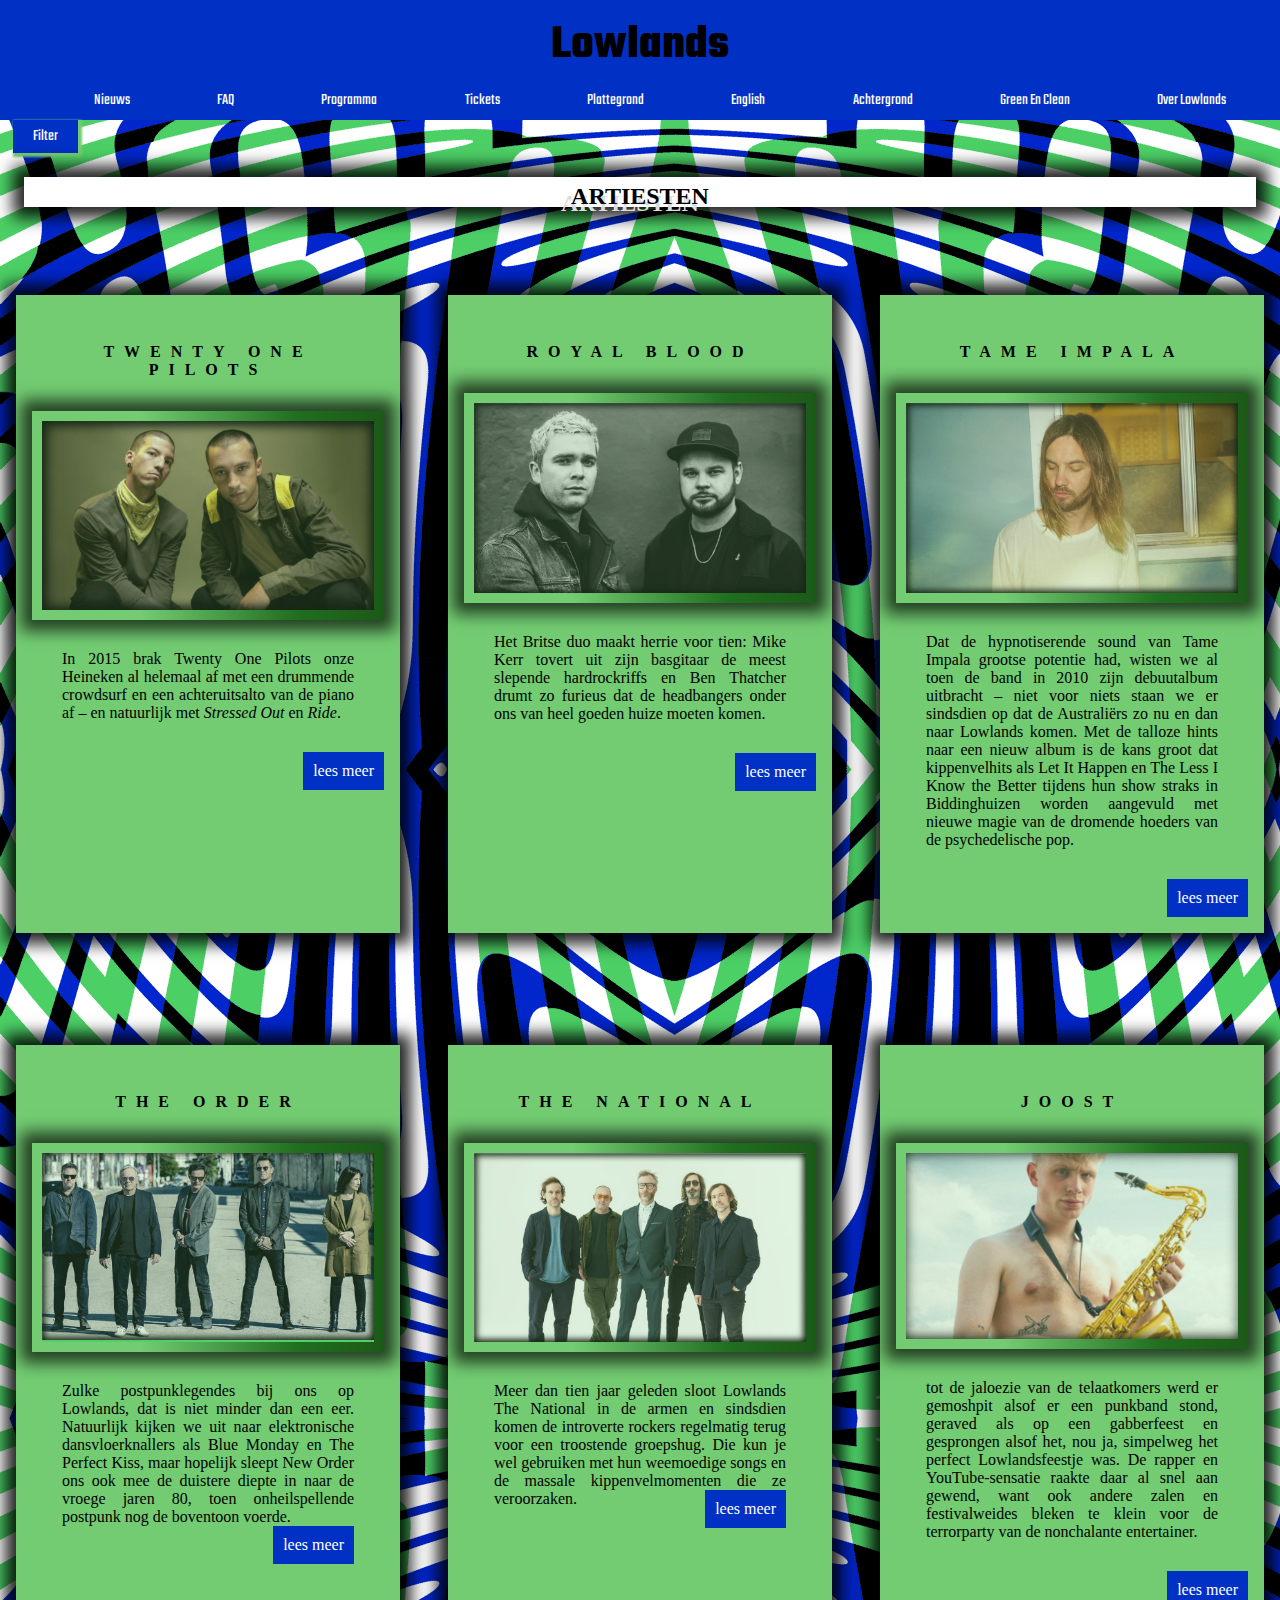
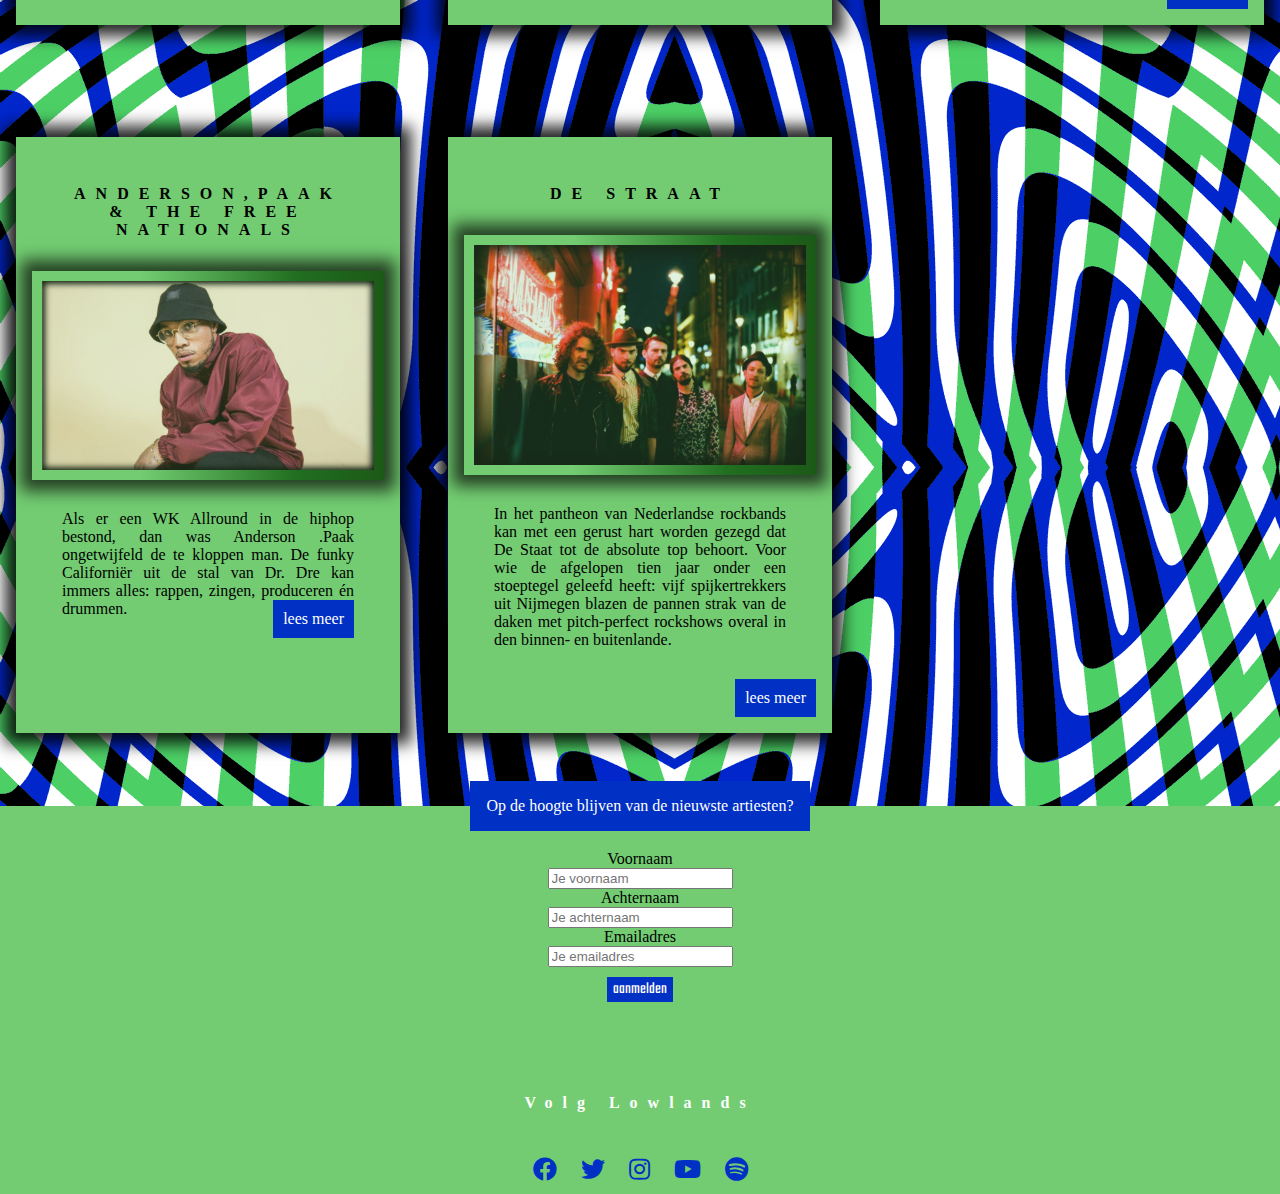
<file: index.html>
<!DOCTYPE html>
<html lang="nl" dir="ltr">
<!-- Alle informatie van de site Lowlands https://lowlands.nl/ -->
<head>
	<meta charset="utf-8">
	<title>Remake LowLands</title>
	<link rel="stylesheet" href="style.css">
	<meta name="viewport" content="width=device-width, initial-scale=1">
	<link rel="stylesheet" href="https://use.fontawesome.com/releases/v5.6.1/css/all.css">
	<link href="https://fonts.googleapis.com/css?family=Teko:400,600,700&display=swap" rel="stylesheet">
</head>

<body>
	<!-- bron navigatie https://youtu.be/cQ6YQ8K5MRw -->
	<header>
		<h1 class="logo">Lowlands </h1>

		<nav>
			<input type="checkbox" id="chk">
			<label for="chk" class="show-menu-btn">
				<i class="fas fa-ellipsis-h"></i>
			</label>

			<ul class="menu">
				<li><a href="#">Nieuws</a></li>
				<li><a href="#">FAQ</a></li>
				<li><a href="#">Programma</a></li>
				<li><a href="#">Tickets</a></li>
				<li><a href="#">Plattegrond</a></li>
				<li><a href="#">English</a></li>
				<li><a href="#">Achtergrond</a></li>
				<li><a href="#">Green en Clean</a></li>
				<li><a href="#">Over Lowlands</a></li>

				<label for="chk" class="hide-menu-btn">
					<i class="fas fa-times"></i>
				</label>
			</ul>

		</nav>

	</header>
	<main>


		<button id="button"> Filter</button>

		<form id="filter">

			<fieldset>
				<legend>Soort muziek:</legend>
				<label for="Hiphop">Hiphop</label>
				<input type="checkbox" name="Hiphop" id="Hiphop">
				<label for="Hiphop">Rock</label>
				<input type="checkbox" name="Rock" id="Rock">
				<label for="Hiphop">Punk</label>
				<input type="checkbox" name="Punk" id="Punk">
			</fieldset>

			<fieldset>
				<legend>Stages:</legend>
				<label for="Alpha">Alpha</label>
				<input type="checkbox" name="Alpha" id="Alpha">

				<label for="Bravo">Bravo</label>
				<input type="checkbox" name="Bravo" id="Bravo">
				<label for="Heineken">Heineken</label>
				<input type="checkbox" name="Heineken" id="Heineken">
				<label for="Lima">Lima</label>
				<input type="checkbox" name="Lima" id="Lima">
				<label for="India">India</label>
				<input type="checkbox" name="India" id="India">
				<label for="X-ray">X-ray</label>
				<input type="checkbox" name="X-ray" id="X-ray">
			</fieldset>
		</form>



		<section class="artiesten">
			<h2> Artiesten </h2>
			<article>
				<h3>TWENTY ONE PILOTS</h3>
				<img src="images/twenty.png" alt="foto band">

				<p class="intro">In 2015 brak Twenty One Pilots onze Heineken al helemaal af met een drummende crowdsurf en een achteruitsalto van de piano af – en natuurlijk met <em> Stressed Out </em> en <em>Ride</em>.
				</p>
				<a class="leesmeer" href="detail.html">lees meer</a>
			</article>
			<article>
				<h3>ROYAL BLOOD</h3>
				<img src="images/royalblood.png" alt="">

				<p class="intro">Het Britse duo maakt herrie voor tien: Mike Kerr tovert uit zijn basgitaar de meest slepende hardrockriffs en Ben Thatcher drumt zo furieus dat de headbangers onder ons van heel goeden huize moeten komen.

				</p>
				<a class="leesmeer" href="#">lees meer</a>
			</article>
			<article>
				<h3>TAME IMPALA</h3>
				<img src="images/Tame%20impala.png" alt="">

				<p class="intro">Dat de hypnotiserende sound van Tame Impala grootse potentie had, wisten we al toen de band in 2010 zijn debuutalbum uitbracht – niet voor niets staan we er sindsdien op dat de Australiërs zo nu en dan naar Lowlands komen. Met de talloze hints naar een nieuw album is de kans groot dat kippenvelhits als Let It Happen en The Less I Know the Better tijdens hun show straks in Biddinghuizen worden aangevuld met nieuwe magie van de dromende hoeders van de psychedelische pop.
				</p>
				<a class="leesmeer" href="#">lees meer</a>
			</article>
			<article>
				<h3>THE ORDER</h3>
				<img src="images/new%20order.png" alt="">

				<p class="intro">Zulke postpunklegendes bij ons op Lowlands, dat is niet minder dan een eer. Natuurlijk kijken we uit naar elektronische dansvloerknallers als Blue Monday en The Perfect Kiss, maar hopelijk sleept New Order ons ook mee de duistere diepte in naar de vroege jaren 80, toen onheilspellende postpunk nog de boventoon voerde.
					<a class="leesmeer" href="#">lees meer</a>
				</p>
			</article>
			<article>
				<h3>THE NATIONAL</h3>
				<img src="images/The%20National.png" alt="">

				<p class="intro">Meer dan tien jaar geleden sloot Lowlands The National in de armen en sindsdien komen de introverte rockers regelmatig terug voor een troostende groepshug. Die kun je wel gebruiken met hun weemoedige songs en de massale kippenvelmomenten die ze veroorzaken.

					<a class="leesmeer" href="#">lees meer</a>
			</article>
			<article>
				<h3>JOOST</h3>
				<img src="images/joost.png" alt="">

				<p class="intro">tot de jaloezie van de telaatkomers werd er gemoshpit alsof er een punkband stond, geraved als op een gabberfeest en gesprongen alsof het, nou ja, simpelweg het perfect Lowlandsfeestje was. De rapper en YouTube-sensatie raakte daar al snel aan gewend, want ook andere zalen en festivalweides bleken te klein voor de terrorparty van de nonchalante entertainer.
				</p>
				<a class="leesmeer" href="#">lees meer</a>
			</article>
			<article>
				<h3>ANDERSON,PAAK &amp; THE FREE NATIONALS</h3>
				<img src="images/ANDERSON.png" alt="">

				<p class="intro">Als er een WK Allround in de hiphop bestond, dan was Anderson .Paak ongetwijfeld de te kloppen man. De funky Californiër uit de stal van Dr. Dre kan immers alles: rappen, zingen, produceren én drummen.
					<a class="leesmeer" href="#">lees meer</a>
				</p>
			</article>
			<article>
				<h3>DE STRAAT</h3>
				<img src="images/DE%20STRAAT.png" alt="">

				<p class="intro">In het pantheon van Nederlandse rockbands kan met een gerust hart worden gezegd dat De Staat tot de absolute top behoort. Voor wie de afgelopen tien jaar onder een stoeptegel geleefd heeft: vijf spijkertrekkers uit Nijmegen blazen de pannen strak van de daken met pitch-perfect rockshows overal in den binnen- en buitenlande.</p>
				<a class="leesmeer" href="#">lees meer</a>

			</article>
		</section>
		<!-- https://www.youtube.com/watch?v=9YffrCViTVk-->



		<form>
			<fieldset class="hoogteblijven">
				<legend>Op de hoogte blijven van de nieuwste artiesten?</legend>
				<label for="Voornaam">Voornaam</label>
				<input type="text" name="Voornaam" id="Voornaam" placeholder="Je voornaam">
				<label for="Achternaam">Achternaam</label>
				<input type="text" name="Achternaam" id="Achternaam" placeholder="Je achternaam" required>
				<label for="Email">Emailadres</label>
				<input type="Email" name="Email" id="Email" placeholder="Je emailadres" required>

				<button id="aanmelden" type="submit" name="Submit">aanmelden</button>

				<p id="hoogte"> Je bent aangemeld en blijft nu op de hoogte van welke artiesten er allemaal komen optreden!</p>
			</fieldset>


		</form>
	</main>
<!-- bron icoontjes https://fontawesome.com/ -->
	<footer>

		<div class="socialmedia">
			<h3> Volg Lowlands</h3>

			<a class="social" href="https://www.facebook.com/LowlandsFest" target="_blank">
				<i class="fab fa-facebook"></i></a>

			<a class="social" href="https://twitter.com/Rapid_Razor_Bob" target="_blank">
				<i class="fab fa-twitter"></i></a>

			<a class="social" href="https://www.instagram.com/lowlands_fest/" target="_blank">
				<i class="fab fa-instagram"></i></a>
			<a class="social" href="https://www.youtube.com/user/twentyonepilots" target="_blank">
				<i class="fab fa-youtube"></i></a>
			<a class="social" href="https://open.spotify.com/user/lowlands_festival" target="_blank">
				<i class="fab fa-spotify"></i></a>

		</div>



	</footer>
	<script src="script.js"></script>
</body>

</html>
</file>
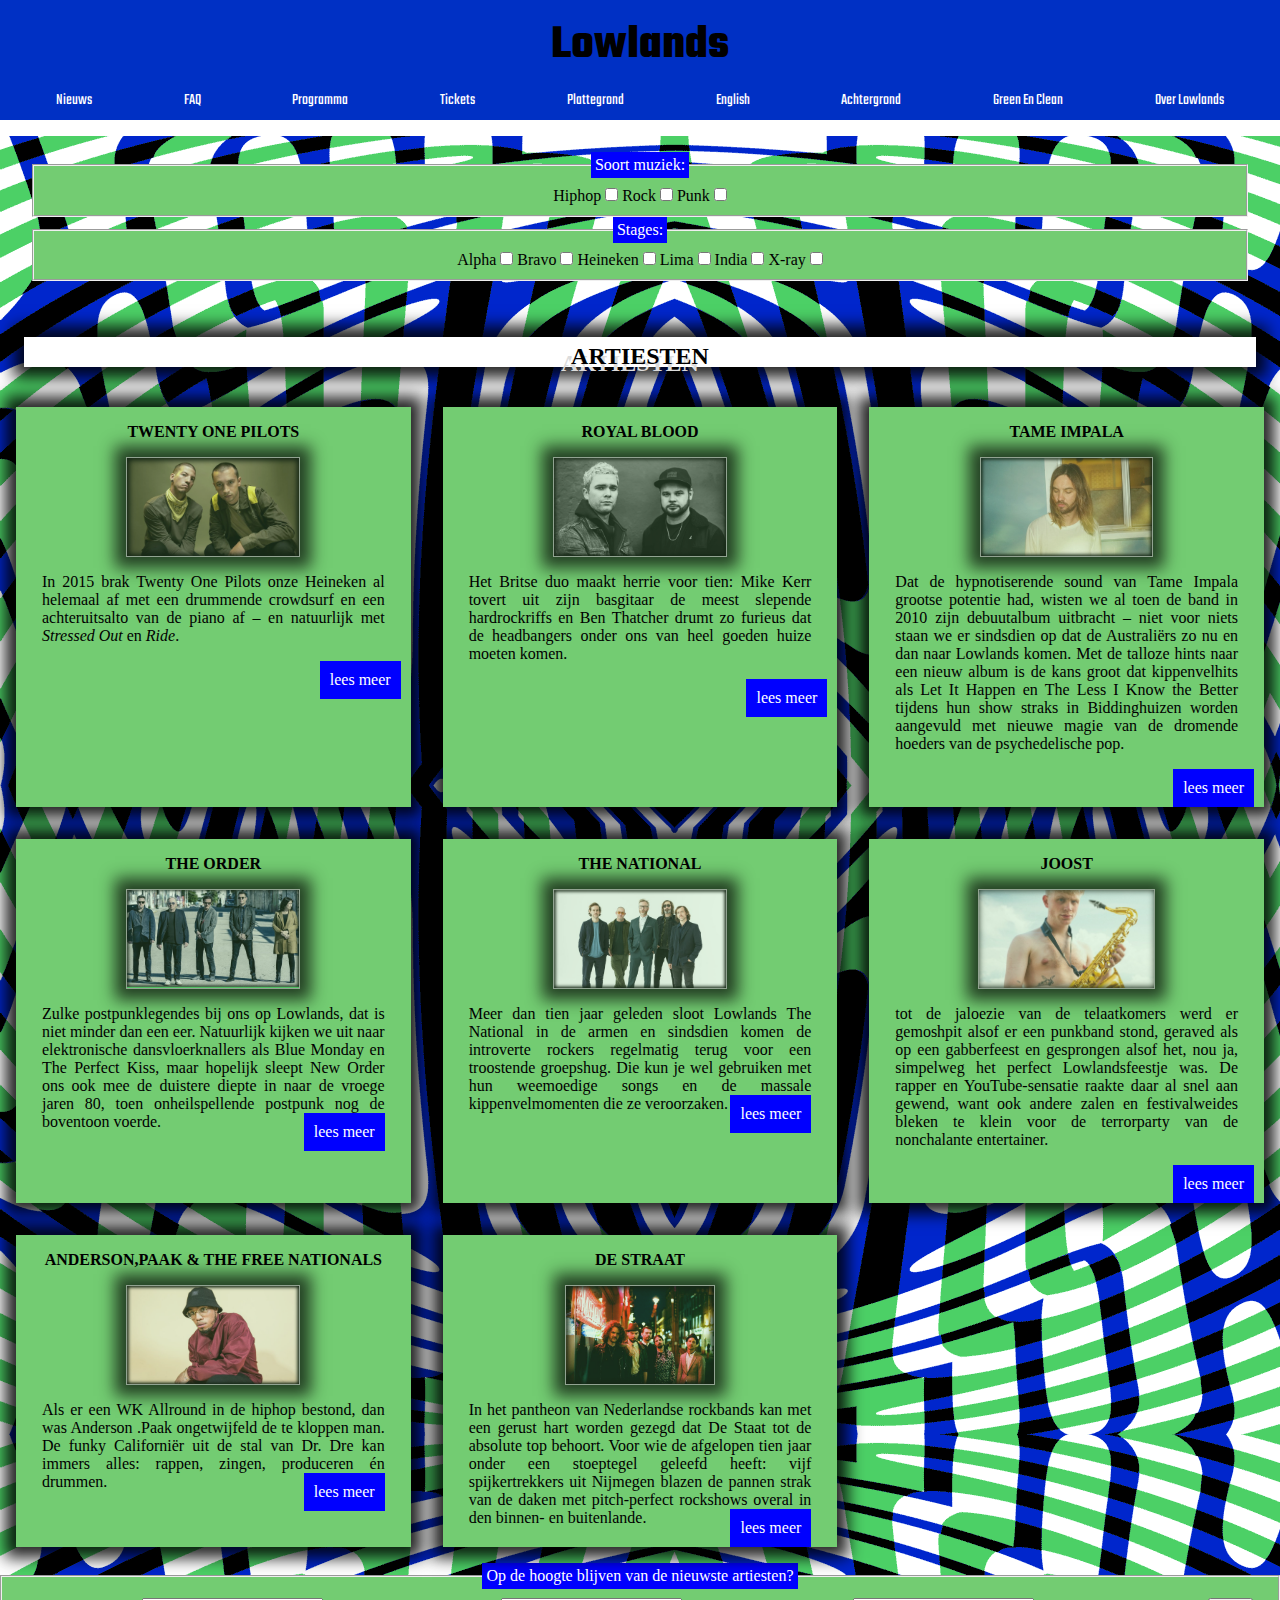
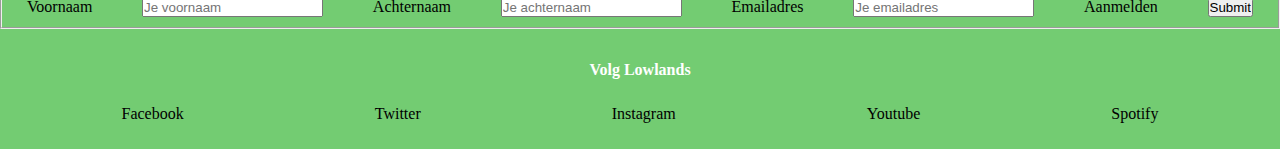
<file: feedback ronde 2/index.html>
<!DOCTYPE html>
<html lang="en" dir="ltr">

<head>
	<meta charset="utf-8">
	<title></title>
	<link rel="stylesheet" href="style.css">
	<meta name="viewport" content="width=device-width, initial-scale=1">
	<link rel="stylesheet" href="https://use.fontawesome.com/releases/v5.6.1/css/all.css">
<link href="https://fonts.googleapis.com/css?family=Teko:400,600,700&display=swap" rel="stylesheet">
</head>

<body>
	<!-- bron navigatie https://youtu.be/cQ6YQ8K5MRw -->
	<header>
		<h1 class="logo">Lowlands </h1>

		<nav>
			<input type="checkbox" id="chk">
			<label for="chk" class="show-menu-btn">
				<i class="fas fa-ellipsis-h"></i>
			</label>

			<ul class="menu">
				<li><a href="#">Nieuws</a></li>
				<li><a href="#">FAQ</a></li>
				<li><a href="#">Programma</a></li>
				<li><a href="#">Tickets</a></li>
				<li><a href="#">Plattegrond</a></li>
				<li><a href="#">English</a></li>
				<li><a href="#">Achtergrond</a></li>
				<li><a href="#">Green en Clean</a></li>
				<li><a href="#">Over Lowlands</a></li>

				<label for="chk" class="hide-menu-btn">
					<i class="fas fa-times"></i>
				</label>
			</ul>
		</nav>

	</header>
	<main>


		<form class="filter">
			<fieldset>
				<legend>Soort muziek:</legend>
				<label for="Hiphop">Hiphop</label>
				<input type="checkbox" name="Hiphop" id="Hiphop" >
				<label for="Hiphop">Rock</label>
				<input type="checkbox" name="Rock" id="Rock">
				<label for="Hiphop">Punk</label>
				<input type="checkbox" name="Punk" id="Punk">
			</fieldset>

			<fieldset>
				<legend>Stages:</legend>
				<label for="Alpha">Alpha</label>
				<input type="checkbox" name="Alpha" id="Alpha">

				<label for="Bravo">Bravo</label>
				<input type="checkbox" name="Bravo" id="Bravo">
				<label for="Heineken">Heineken</label>
				<input type="checkbox" name="Heineken" id="Heineken">
				<label for="Lima">Lima</label>
				<input type="checkbox" name="Lima" id="Lima">
				<label for="India">India</label>
				<input type="checkbox" name="India" id="India">
				<label for="X-ray">X-ray</label>
				<input type="checkbox" name="X-ray" id="X-ray">
			</fieldset>
		</form>



		<section class="Artiesten">
			<h2> Artiesten </h2>
			<article>
				<h3>TWENTY ONE PILOTS</h3>
				<img src="images/twenty.png" alt="foto band">

				<p class="intro">In 2015 brak Twenty One Pilots onze Heineken al helemaal af met een drummende crowdsurf en een achteruitsalto van de piano af – en natuurlijk met <em> Stressed Out </em> en <em>Ride</em>.
				</p>
				<a class="leesmeer" href="detail.html">lees meer</a>
			</article>
			<article>
				<h3>ROYAL BLOOD</h3>
				<img src="images/royalblood.png" alt="">

				<p class="intro">Het Britse duo maakt herrie voor tien: Mike Kerr tovert uit zijn basgitaar de meest slepende hardrockriffs en Ben Thatcher drumt zo furieus dat de headbangers onder ons van heel goeden huize moeten komen.

				</p>
				<a class="leesmeer" href="#">lees meer</a>
			</article>
			<article>
				<h3>TAME IMPALA</h3>
				<img src="images/Tame%20impala.png" alt="">

				<p class="intro">Dat de hypnotiserende sound van Tame Impala grootse potentie had, wisten we al toen de band in 2010 zijn debuutalbum uitbracht – niet voor niets staan we er sindsdien op dat de Australiërs zo nu en dan naar Lowlands komen. Met de talloze hints naar een nieuw album is de kans groot dat kippenvelhits als Let It Happen en The Less I Know the Better tijdens hun show straks in Biddinghuizen worden aangevuld met nieuwe magie van de dromende hoeders van de psychedelische pop.
				</p>
				<a class="leesmeer" href="#">lees meer</a>
			</article>
			<article>
				<h3>THE ORDER</h3>
				<img src="images/new%20order.png" alt="">

				<p class="intro">Zulke postpunklegendes bij ons op Lowlands, dat is niet minder dan een eer. Natuurlijk kijken we uit naar elektronische dansvloerknallers als Blue Monday en The Perfect Kiss, maar hopelijk sleept New Order ons ook mee de duistere diepte in naar de vroege jaren 80, toen onheilspellende postpunk nog de boventoon voerde.
					<a class="leesmeer" href="#">lees meer</a>
				</p>
			</article>
			<article>
				<h3>THE NATIONAL</h3>
				<img src="images/The%20National.png" alt="">

				<p class="intro">Meer dan tien jaar geleden sloot Lowlands The National in de armen en sindsdien komen de introverte rockers regelmatig terug voor een troostende groepshug. Die kun je wel gebruiken met hun weemoedige songs en de massale kippenvelmomenten die ze veroorzaken.

					<a class="leesmeer" href="#">lees meer</a>
			</article>
			<article>
				<h3>JOOST</h3>
				<img src="images/joost.png" alt="">

				<p class="intro">tot de jaloezie van de telaatkomers werd er gemoshpit alsof er een punkband stond, geraved als op een gabberfeest en gesprongen alsof het, nou ja, simpelweg het perfect Lowlandsfeestje was. De rapper en YouTube-sensatie raakte daar al snel aan gewend, want ook andere zalen en festivalweides bleken te klein voor de terrorparty van de nonchalante entertainer.
				</p>
				<a class="leesmeer" href="#">lees meer</a>
			</article>
			<article>
				<h3>ANDERSON,PAAK & THE FREE NATIONALS</h3>
				<img src="images/ANDERSON.png" alt="">

				<p class="intro">Als er een WK Allround in de hiphop bestond, dan was Anderson .Paak ongetwijfeld de te kloppen man. De funky Californiër uit de stal van Dr. Dre kan immers alles: rappen, zingen, produceren én drummen.
					<a class="leesmeer" href="#">lees meer</a>
				</p>
			</article>
			<article>
				<h3>DE STRAAT</h3>
				<img src="images/DE%20STRAAT.png" alt="">

				<p class="intro">In het pantheon van Nederlandse rockbands kan met een gerust hart worden gezegd dat De Staat tot de absolute top behoort. Voor wie de afgelopen tien jaar onder een stoeptegel geleefd heeft: vijf spijkertrekkers uit Nijmegen blazen de pannen strak van de daken met pitch-perfect rockshows overal in den binnen- en buitenlande.
					<a class="leesmeer" href="#">lees meer</a>
				</p>
			</article>
		</section>
		<!-- https://www.youtube.com/watch?v=9YffrCViTVk-->
		
	
		
		<form>
			<fieldset class="hoogteblijven">
				<legend>Op de hoogte blijven van de nieuwste artiesten?</legend>
				<label for="Voornaam">Voornaam</label>
				<input type="text" name="Voornaam" id="Voornaam" placeholder="Je voornaam">
				<label for="Achternaam">Achternaam</label>
				<input type="text" name="Achternaam" id="Achternaam" placeholder="Je achternaam" required>
				<label for="Email">Emailadres</label>
				<input type="Email" name="Email" id="Email" placeholder="Je emailadres" required>
				<label for="submit">Aanmelden</label>
				<input type="Submit" name="Submit" id="Submit">
			</fieldset>

		
		</form>
	</main>

	<footer>

		<div class="socialmedia">
			<h3> Volg Lowlands</h3>

			<ul class="social">

				<li> <a class="socialmedia" href="https://www.facebook.com/LowlandsFest" target="_blank">Facebook</a></li>
				<li> <a class="socialmedia" href="https://twitter.com/Rapid_Razor_Bob" target="_blank">Twitter</a></li>
				<li> <a class="socialmedia" href="https://www.instagram.com/lowlands_fest/" target="_blank">Instagram</a></li>
				<li> <a class="socialmedia" href="https://www.youtube.com/user/twentyonepilots" target="_blank">Youtube</a></li>
				<li> <a class="socialmedia" href="https://open.spotify.com/user/lowlands_festival" target="_blank">Spotify</a></li>

			</ul>

		</div>
		
	</footer>
</body>

</html>
</file>
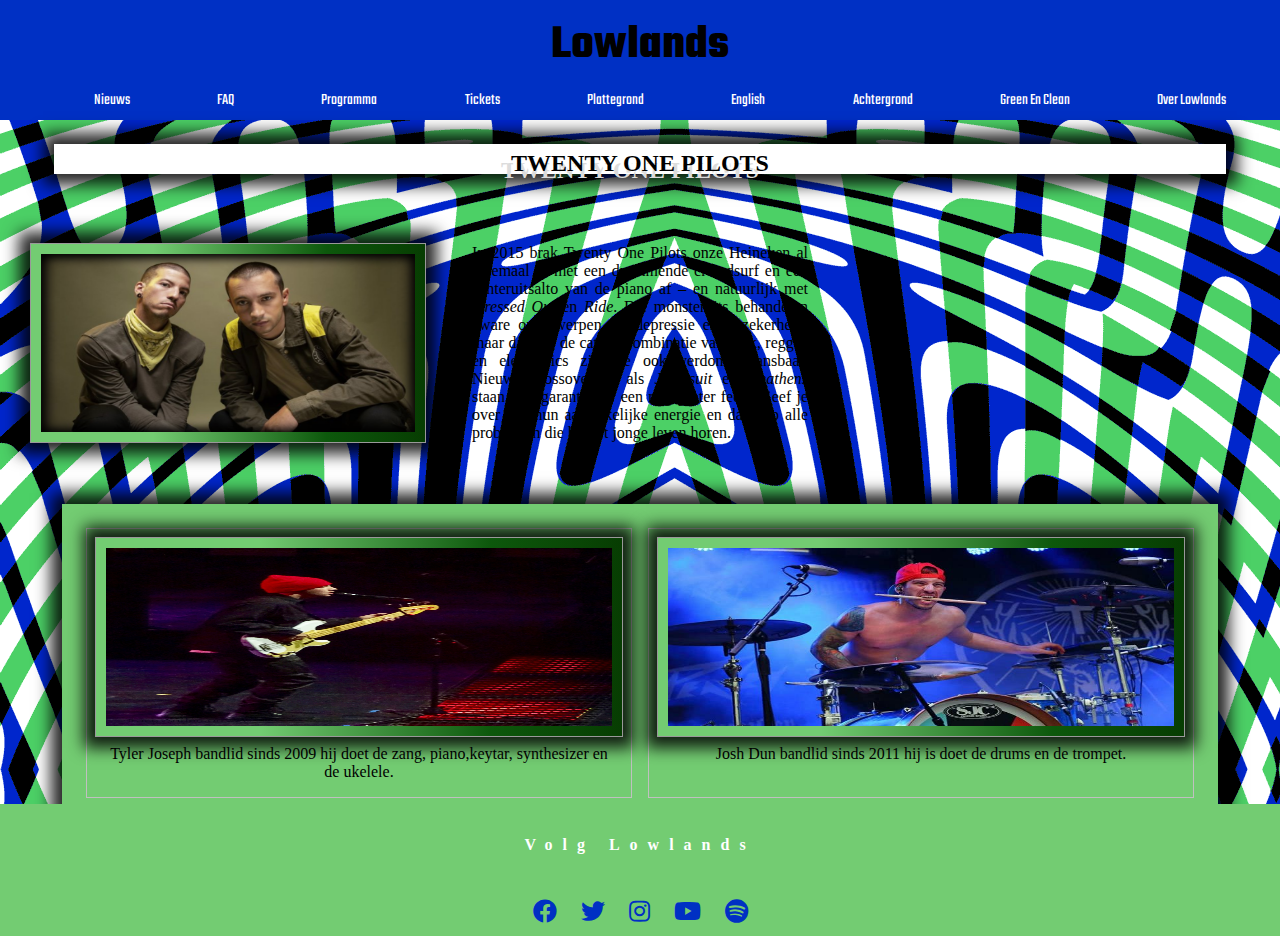
<file: detail.html>
<!DOCTYPE html>
<html lang="en" dir="ltr">

<head>
	<meta charset="utf-8">
	<title> Remake Lowlands</title>
	<link rel="stylesheet" href="style.css">
	<meta name="viewport" content="width=device-width, initial-scale=1">
	<link rel="stylesheet" href="https://use.fontawesome.com/releases/v5.6.1/css/all.css">
	<link href="https://fonts.googleapis.com/css?family=Teko:400,600,700&display=swap" rel="stylesheet">
</head>

<body>
	<!-- bron navigatie https://youtu.be/cQ6YQ8K5MRw -->
	<header>

		<h1 class="logo">Lowlands</h1>

		<nav>
			<input type="checkbox" id="chk">
			<label for="chk" class="show-menu-btn">
				<i class="fas fa-ellipsis-h"></i>
			</label>

			<ul class="menu">
				<li><a href="#">Nieuws</a></li>
				<li><a href="#">FAQ</a></li>
				<li><a href="#">Programma</a></li>
				<li><a href="#">Tickets</a></li>
				<li><a href="#">Plattegrond</a></li>
				<li><a href="#">English</a></li>
				<li><a href="#">Achtergrond</a></li>
				<li><a href="#">Green en Clean</a></li>
				<li><a href="#">Over Lowlands</a></li>
				<label for="chk" class="hide-menu-btn">
					<i class="fas fa-times"></i>
				</label>
			</ul>

		</nav>

	</header>
	<main>

		<div class="content">
			<section class="artiesten">
				<h2>TWENTY ONE PILOTS</h2>
				<img class="band" src="images/twenty.png" alt="band twenty one pilots">

				<p>In 2015 brak Twenty One Pilots onze Heineken al helemaal af met een drummende crowdsurf en een achteruitsalto van de piano af – en natuurlijk met <em> Stressed Out </em> en <em>Ride</em>. Die monsterhits behandelen zware onderwerpen als depressie en onzekerheid, maar dankzij de catchy combinatie van rock, reggae en electronics zijn ze ook verdomd dansbaar. Nieuwe crossoverhits als <em>Jumpsuit</em> en <em>Heathens</em> staan vast garant voor een nog groter feest. Geef je over aan hun aanstekelijke energie en dans op alle problemen die bij het jonge leven horen.
				</p>
			</section>
			<!-- https://wikikids.nl/Twenty_One_Pilots-->
			<article id="bandleden">

				<figure>
					<img class="band" src="images/tyler.jpeg">
					<figcaption>Tyler Joseph bandlid sinds 2009 hij doet de zang, piano,keytar, synthesizer en de ukelele.</figcaption>

				</figure>
				<figure>
					<img class="band" src="images/josh.jpg">
					<figcaption>Josh Dun bandlid sinds 2011 hij is doet de drums en de trompet. </figcaption>

				</figure>


			</article>
		</div>

		<!-- https://www.youtube.com/watch?v=9YffrCViTVk-->

		<div class="socialmedia">
			<h3> Volg Lowlands</h3>

			<a class="social" href="https://www.facebook.com/LowlandsFest" target="_blank">
				<i class="fab fa-facebook"></i></a>

			<a class="social" href="https://www.facebook.com/twentyonepilots/" target="_blank">
				<i class="fab fa-twitter"></i></a>

			<a class="social" href="https://www.instagram.com/twentyonepilots/" target="_blank">
				<i class="fab fa-instagram"></i></a>
			<a class="social" href="https://www.youtube.com/user/twentyonepilots" target="_blank">
				<i class="fab fa-youtube"></i></a>
			<a class="social" href="https://open.spotify.com/artist/3YQKmKGau1PzlVlkL1iodx" target="_blank">
				<i class="fab fa-spotify"></i></a>

		</div>

	</main>
</body>

</html>
</file>
<file: style.css>
* {
	box-sizing: border-box;
	margin: auto;
	font-family: 'Teko'sans-serif;

}

main {
	background-image: url(images/achtergrond.png);
}

h1 {
	margin-bottom: 1px;
	padding: 1px;
	text-align: center;
	font-family: 'Teko';
	font-size: 3em;
	color: #000;
	animation: pulse 7s linear infinite;

}

@keyframes pulse {
	0% {
		color: blue;
	}

	10% {
		color: #73CC72;
	}

	0% {
		color: blue;
	}

	10% {
		color: #73CC72;
	}

	0% {
		color: blue;
	}

	10% {
		color: #73CC72;
	}

	0% {
		color: white;
	}

}

/* Alinea die vetgedrukt staat */

header {
	height: 120px;
	background: #0030C4;
	padding: 10px;
	color: #fff;

}





article {
	margin: 3em 1em;
	padding: 1em;
	background-color: #73CC72;
	box-shadow: 0 0 15px 11px rgba(0, 0, 0, .85);
	border-image: url(images/2deachtergrond.png);

	-webkit-animation: anim 3s;
	-webkit-animation-timing-function: linear;
	-webkit-animation-iteration-count: infinite;


}

/* https://codepen.io/tjoen/pen/ByZrdZ  */
@-webkit-keyframes anim {
	0% {
		text-shadow: -6px 4px 0px red;
	}

	10% {
		text-shadow: 4px -6px 0px green;
	}

	20% {
		text-shadow: -9px 4px 0px blue;
	}

	30% {
		text-shadow: 4px -6px 0px yellow;
	}

	40% {
		text-shadow: -8px 4px 0px orange;
	}

	50% {
		text-shadow: 4px 5px 0px purple;
	}

	60% {
		text-shadow: -6px 4px 0px brown;
	}

	70% {
		text-shadow: 4px 7px 0px pink;
	}

	80% {
		text-shadow: -9px -4px 0px lime;
	}

	90% {
		text-shadow: 4px -6px 0px cyan;
	}

	100% {
		text-shadow: -9px 4px 0px teal;
	}
}

@keyframes anim {
	0% {
		text-shadow: -6px 4px 0px red;
	}

	10% {
		text-shadow: 4px -6px 0px green;
	}

	20% {
		text-shadow: -9px 4px 0px blue;
	}

	30% {
		text-shadow: 4px -6px 0px yellow;
	}

	40% {
		text-shadow: -8px 4px 0px orange;
	}

	50% {
		text-shadow: 4px 5px 0px purple;
	}

	60% {
		text-shadow: -6px 4px 0px brown;
	}

	70% {
		text-shadow: 4px 7px 0px pink;
	}

	80% {
		text-shadow: -9px -4px 0px lime;
	}

	90% {
		text-shadow: 4px -6px 0px cyan;
	}

	100% {
		text-shadow: -9px 4px 0px teal;
	}
}






p {
	margin: 1em;
	font-size: 1em;
	padding: 20px;


}


.leesmeer {
	float: right;
	display: block;
	text-align: center;
	color: white;
	padding: 10px;
	background-color: #0030C4;
	text-decoration: none;

}

.leesmeer:hover {
	transform: rotate(15deg) skewX(45deg);

}



h1:hover {
	/* https://developer.mozilla.org/en-US/docs/Web/CSS/CSS_Animations/Using_CSS_animations
https://css-tricks.com/making-css-animations-feel-natural/ 
https://tympanus.net/codrops/2012/05/22/creating-an-animated-3d-bouncing-ball-with-css3/*/
	animation-duration: 8s;
	animation-name: bounce;
	animation-timing-function: linear;
}

@keyframes bounce {
	0% {
		transform: translateY(0);
	}

	50% {
		transform: translateY(-100px);
	}

	100% {
		transform: translateY(0);
	}
}
.artiesten {/* grid-template-columns: repeat(auto-fit, minmax(350px, 1fr))*/
	display: grid;
	grid-template-columns: 1fr 1fr 1fr;
  grid-gap:1em;
	
}


section h2 {
	grid-column: 1 / -1;
	margin: 1em;
	justify-content: center;
	text-align: center;
	padding: 6px;
	background-color: white;
	height: 30px;
	box-shadow: 0 0 15px 11px rgba(0, 0, 0, .85);
	text-align: center;
	text-transform: uppercase;
	color: #000;
	animation: pulse 7s linear infinite;
	text-shadow: -4px 3px 0 #fff, -10px 7px 0 rgb(220, 220, 220);
}

@keyframes pulse {
	0% {
		color: blue;
	}

	10% {
		color: #73CC72;
	}

	20% {
		color: blue;
	}

	30% {
		color: #73CC72;
	}

	40% {
		color: rgb(85, 208, 144);
	}

	50% {
		color: #73CC72;
	}

}

h3 {
	font-size: 1em;
	padding: 2em;
	margin: auto;
	text-align: center;
	letter-spacing: 10px;
}




img {
	display: block;
	margin-left: auto;
	margin-right: auto;
	padding: 10px;
	width: 100%;

	opacity: 0.8;
	background: rgb(115, 204, 114);
	background: linear-gradient(90deg, rgba(115, 204, 114, 1) 31%, rgba(13, 88, 12, 1) 75%, rgba(7, 61, 2, 1) 100%);
	box-shadow: 0 0 15px 11px rgba(0, 0, 0, .85);
}



img:hover {
	background: rgb(0, 48, 196);
	background: linear-gradient(90deg, rgba(0, 48, 196, 1) 27%, rgba(1, 34, 138, 1) 75%, rgba(1, 22, 89, 1) 100%);

	opacity: 1.0;

}

.band {
	display: block;
	margin-left: auto;
	margin-right: auto;
	max-height: 200px;
	border: 1px solid #999;
	opacity: 1.0;
	box-shadow: 0 0 15px 11px rgba(0, 0, 0, .85);
}

img:active {
	max-height: 200px;
}

.menu {
	display: flex;
	flex-direction: row;
	justify-content: space-around;
	margin-top: -1em;
	text-align: center;
	line-height: 70px;
	font-size: 1em;
	font-family: 'Teko';
}

.menu li {
	list-style: none;

}

.menu a {
	color: #fff;
	text-decoration: none;
	text-transform: capitalize;
	padding: 10px 10px;
	transition: 0.4s;
}


.show-menu-btn,
.hide-menu-btn {
	transition: 0.4s;
	margin-top: -1em;
	font-size: 30px;
	cursor: pointer;
	display: none;
}

/* menu stipjes */
.show-menu-btn {
	float: right;
	margin-top: -20px;
	font-size: 2em;
	line-height: 70px;
}


.show-menu-btn i {
	line-height: 80px;
}

.menu a:hover,
.show-menu-btn:hover,
.hide-menu-btn:hover {
	color: #73CC72;
	font-weight: bold;
}

/* checkbox verbergen*/
#chk {
	position: absolute;
	visibility: hidden;
	z-index: -1;
}


.content {
	padding: 0 30px;
	margin-left: auto;
}

.content img {
	width: 100%;
	max-width: 700px;
	margin: auto
}

p {
	text-align: justify;
	margin: 10px;
}




/* code opdracht vul hartjeshttps://codepen.io/rouws/pen/VwwgKjE  */
#filter {
	font-size: 1em;
	color: black;
	border-radius: 50%;
	text-align: center;
	position: absolute;
	transition: .5s;
	opacity: 0;
}

#filter.visible {
	opacity: 1;
	position: relative;
}

.hoogteblijven {
	display: flex;
	flex-direction: column;
	justify-content: center;
	margin-bottom: 1em;
	border: none;
	transition: all .2s;
	padding: 1em;
	background: #73CC72;
}

#hoogte {
	opacity: 0;
}

#hoogte.weergeven {
	opacity: 1;
	display: block;
	position: relative;
	display: flex;
	flex-direction: row;
	justify-content: center;
}

#aanmelden {
	font-family: 'Teko';
	font-size: 1em;
	margin-top: 10px;
	border: none;
	background: #0030C4;
	color: white;
	box-shadow: 2px 2px 2px 2px #73CC72;
	transition: width 1s ease-in, height 1s ease-out 1s;

}

#aanmelden:hover {

	width: 8em;
	height: 3em;
}




#button {
	font-family: 'Teko';
	font-size: 1em;
	margin-left: 13px;
	border: none;
	background: #0030C4;
	color: white;
	padding: 5px 20px;
	box-shadow: 2px 2px 2px 2px #73CC72;
}



.socialmedia {
	background-color: #73CC72;
	color: #fff;
	text-align: center;
	margin-top: -50px;


}

.social {
	width: 90px;
	height: 90px;
	margin: 10px;
	color: #0030C4;


}

.social i {
	line-height: 50px;
	font-size: 1.5em;
	transition: 0.5s linear;

}

.social:hover i {
	transform: scale(1.5);
	color: white;
}



fieldset {
	display: block;
	text-align: center;
	padding-top: 1em;
	padding-bottom: 0.625em;
	background-color: #73CC72;

}

legend {
	background-color: #0030C4;
	color: white;
	border-radius: 0;
	margin-bottom: 3px;
	padding: 1em;
}


#bandleden {
	margin: 2em;
	display: flex;
	flex-direction: row;
	justify-content: center;


}

figure {
	float: right;
	width: 100%;
	margin-left: auto;
	margin-right: auto;
	border: thin silver solid;
	margin: 0.5em;
	padding: 0.5em;
}

figcaption {
	text-align: center;
	margin: auto;
	padding: inherit;

}





@media (min-width: 20em) and (max-width: 30em) {
	body {
		overflow-x: hidden;
	}

	main {
		background-image: url(images/telefoon.png);
		margin-top: -20px;

	}

	.show-menu-btn,
	.hide-menu-btn {
		display: block;
	}

	ul.menu {
		flex-direction: column;
		position: fixed;
		width: 100%;
		height: 100%;
		background: #0030C4;
		transform: translateX(100%);

		line-height: normal;
		transition: 0.7s;
		opacity: 0.8;
		font-size: 2em;


	}

	/* menu linkjes */
	.menu a {
		margin-top: -1em;

		padding: 0px;
		text-decoration: none;
		color: #fff;
	}

	.menu a:hover {
		margin-top: -1em;
		display: block;
		padding: 0px;
		text-decoration: none;
		color: #73CC72;

	}

	/* kruisje */


	.hide-menu-btn {
		position: absolute;
		top: 20px;
		right: 50px;
		font-size: 1em;
		opacity: 1;

	}

	/* uitklopmenu */
	#chk:checked ~ .menu {
		transform: translateX(0);
		z-index: 1;

		margin-top: 10px;


	}


	/* menu stipjes */
	.show-menu-btn {
		float: right;
		margin-top: -30px;
		font-size: 2em;
		line-height: 70px;
	}

	img {
		opacity: 1;
	}


	/* 
https://developer.mozilla.org/en-US/docs/Web/CSS/@media/prefers-reduced-motion
	https://developers.google.com/web/updates/2019/03/prefers-reduced-motion	 */
}

@media (prefers-reduced-motion:reduce) {
	article {
		animation: none;
		color: black;
	}

	h1 {
		animation: none;
	}


}
</file>
<file: feedback ronde 2/style.css>
* {
	box-sizing: border-box;
	margin: auto;
	padding: 0;
	font-family: 'Teko'sans-serif;
}

main {
	background-image: url(images/achtergrond.png);

}

h1 {
	margin-bottom: 1px;
	padding: 1px;
	text-align: center;
	font-family: 'Teko';
	font-size: 3em;


	color: #000;
	animation: pulse 7s linear infinite;

}

@keyframes pulse {
	0% {
		color: blue;
	}

	10% {
		color: #73CC72;
	}

	0% {
		color: blue;
	}

	10% {
		color: #73CC72;
	}

	0% {
		color: blue;
	}

	10% {
		color: #73CC72;
	}

	0% {
		color: white;
	}

}

/* Alinea die vetgedrukt staat */

header {
	height: 120px;
	background: #0030C4;
	padding: 10px;
	color: #fff;




}

section {

	display: grid;
	grid-template-columns: repeat(auto-fit, minmax(350px, 1fr));



}

article {
	margin: 1em 1em;
	padding: 0em 10px;
	background-color: #73CC72;
	box-shadow: 0 0 15px 11px rgba(0, 0, 0, .85);
	border-image: url(images/2deachtergrond.png);



}


.intro {
	margin: 1em;
	font-size: 1em;

}


.leesmeer {
	float: right;
	display: block;
	text-align: center;
	color: white;
	padding: 10px;
	background-color: blue;
	text-decoration: none;

}

.leesmeer:hover {
	transform: rotate(15deg) skewX(45deg);
}

.socialmedia {
	background-color: #73CC72;
	text-decoration: none;
	color: #fff;
	justify-content: center;

}



h1:hover {
	/* https://developer.mozilla.org/en-US/docs/Web/CSS/CSS_Animations/Using_CSS_animations
https://css-tricks.com/making-css-animations-feel-natural/ 
https://tympanus.net/codrops/2012/05/22/creating-an-animated-3d-bouncing-ball-with-css3/*/
	animation-duration: 8s;
	animation-name: bounce;
	animation-timing-function: linear;
}

@keyframes bounce {
	0% {
		transform: translateY(0);
	}

	50% {
		transform: translateY(-100px);
	}

	100% {
		transform: translateY(0);
	}
}

section h2 {
	grid-column: 1/-1;
	margin: 1em;
	justify-content: center;
	text-align: center;
	padding: 6px;
	background-color: white;
	height: 30px;
	box-shadow: 0 0 15px 11px rgba(0, 0, 0, .85);

}

section h2 {
	grid-column: 1/-1;
	margin: 1em;
	justify-content: center;
	text-align: center;
	padding: 6px;
	background-color: white;
	height: 30px;
	box-shadow: 0 0 15px 11px rgba(0, 0, 0, .85);
	text-align: center;
	text-transform: uppercase;
	color: #000;
	animation: pulse 7s linear infinite;
	text-shadow: -4px 3px 0 #fff, -10px 7px 0 rgb(220, 220, 220);
}

@keyframes pulse {
	0% {
		color: blue;
	}

	10% {
		color: #73CC72;
	}

	20% {
		color: blue;
	}

	30% {
		color: #73CC72;
	}

	40% {
		color: rgb(85, 208, 144);
	}

	50% {
		color: #73CC72;
	}

}
h3 {
	font-size: 1em;
	padding: 1em;
	margin: auto;
	text-align: center;
}




img {
	display: block;
	margin-left: auto;
	margin-right: auto;
	max-height: 100px;

	border: 1px solid #999;
	opacity: 0.8;

	box-shadow: 0 0 15px 11px rgba(0, 0, 0, .85);
}

img:hover {

	background: #0030C4;
	opacity: 1.0;

}

img:active {
	max-height: 200px;
}

.menu {
	display: flex;
	flex-direction: row;
	justify-content: space-around;
	margin-top: -1em;
	text-align: center;
	line-height: 70px;
	font-size: 1em;
	font-family: 'Teko';
	



}
.menu li{
	list-style: none;
}

.menu  a {
	color: #fff;


	text-transform: capitalize;
	
	padding: 10px 10px;
	transition: 0.4s;
}

.hoogteblijven {
	display: flex;
	flex-direction: row;
	justify-content: center;
}

a:link,
a:visited {

	color: white;
	text-decoration: none;
}

.socialmedia:link,
.socialmedia:visited {

	color: black;
	text-decoration: none;
}

.socialmedia {
	background-color: #73CC72;
	text-decoration: none;
	color: #fff;
	justify-content: center;
	padding: 1em;

}

ul.social {
	list-style: none;
	background-color: #73CC72;
	margin: 10px;
	display: flex;
	flex-direction: row;
	justify-content: space-around;
}

.social a:hover,
.social a:active {

	color: #FFFFFF;
	font-weight: bold;
}

.show-menu-btn,
.hide-menu-btn {
	transition: 0.4s;
	margin-top: -1em;
	font-size: 30px;
	cursor: pointer;
	display: none;
}

/* menu stipjes */
.show-menu-btn {
	float: right;
	margin-top: -20px;
	font-size: 2em;
	line-height: 70px;
}

.show-menu-btn i {
	line-height: 80px;
}

.menu a:hover,
.show-menu-btn:hover,
.hide-menu-btn:hover {
	color: #73CC72;
	font-weight: bold;
}

/* checkbox verbergen*/
#chk {
	position: absolute;
	visibility: hidden;
	z-index: -1111;
}

.content {
	padding: 0 30px;
}

.content img {
	width: 100%;
	max-width: 700px;
	margin: auto
}

p {
	text-align: justify;
	margin: 10px;
}


.filter {
	justify-content: center;

	margin: 1em;
	padding: 1em;

}

fieldset {
	display: block;
	text-align: center;
	padding-top: 0.35em;
	padding-bottom: 0.625em;
	background-color: #73CC72;

}

legend {
	background-color: blue;
	color: white;
	border-radius: 0;
	margin-bottom: 3px;
	padding: 4px;
}

@media (min-width: 20em) and (max-width: 30em) {
	main {
		background-image: url(images/telefoon.png);
		margin-top: -20px;
	}

	.show-menu-btn,
	.hide-menu-btn {
		display: block;
	}

	.menu {
		flex-direction: column;
		position: absolute;
		width: 100%;
		height: 100vh;
		background: #0030C4;
		right: -100%;
		padding: 80px 0;
		line-height: normal;
		transition: 0.7s;
		opacity: 0.8;
		font-size: 2em;


	}

	/* menu linkjes */
	.menu a {
		margin-top: -1em;
		display: block;
		padding: 0px;
		text-decoration: none;
		color: #fff;
	}

	.menu a:hover {
		margin-top: -1em;
		display: block;
		padding: 0px;
		text-decoration: none;
		color: #73CC72;
	}

	/* kruisje */
	.hide-menu-btn {
		position: absolute;
		margin-top: -20em;
		right: 18px;
		font-size: 1em;
		opacity: 1;

	}

	/* uitklopmenu */
	#chk:checked ~ .menu {
		right: 0;
		z-index: 1;
		margin-top: 10px;
	}


	/* menu stipjes */
	.show-menu-btn {
		float: right;
		margin-top: -20px;
		font-size: 2em;
		line-height: 70px;
	}

	.hoogteblijven {
		display: flex;
		flex-direction: column;
		justify-content: center;
	}

	img {

		opacity: 1;
	}


	.hoogteblijven {
		display: flex;
		flex-direction: column;
		justify-content: center;
		margin-bottom: 1em;
		border: none;
		transition: all .2s;
		padding: 1em;
		background: #73CC72;
	}

}
</file>
